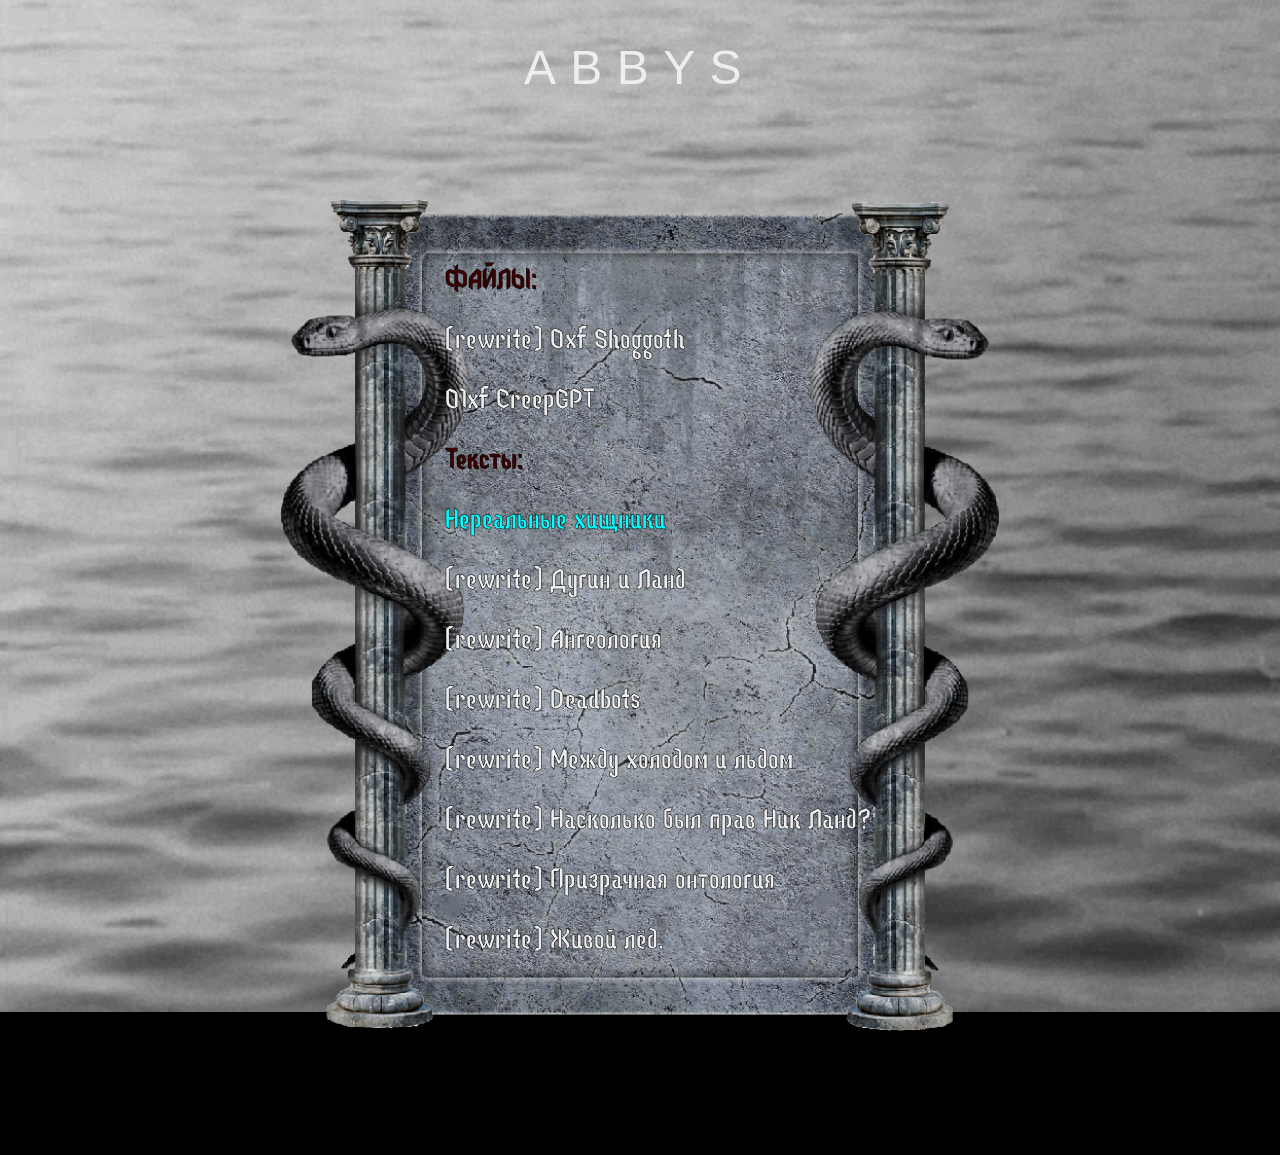
<file: index.html>
<!DOCTYPE html>
<html lang="en">
<head>
    <meta charset="utf-8">
    <title>ABBYS</title>
    <style>
        @font-face {
            font-family: 'Greengoth';
            src: url('static/style/fonts/ofont.ru_Greengoth.ttf') format('truetype');
            font-display: swap;
        }

        html, body {
            margin: 0;
            padding: 0;
        }

        body {
            background: #000 url(static/graysea.gif) center center / cover fixed no-repeat;
            color: #eee;
            font-family: sans-serif;
        }

        .for_TexturePageBackgroundHat {
            text-align: center;
        }

        .logofont {
            margin: 0;
            padding: 40px 0 20px;
            font-size: 48px;
            letter-spacing: 0.3em;
        }

        .two {
            padding: 20px 0 60px;
        }

        .ind_content {
            width: 720px;
            height: 960px;
            margin: 0 auto;
            background: url("maket.png") center center / contain no-repeat;
            padding: 96px 86px;
            box-sizing: border-box;
        }

        .list_art {
            width: 100%;
            height: 100%;
            overflow-y: auto;
            text-align: left;
            padding-left: 80px;
            box-sizing: border-box;
            font-family: 'Greengoth', sans-serif;
            font-size: 30px;
			padding-top: 25px;
        }

        .list_art p {
            line-height: 1.6;
            margin: 0 0 12px;
			color: #ededed;
			-webkit-text-stroke: 0.5px #000000;
        }

        .list_art h1,
        .list_art h2,
        .list_art h3 {
            margin: 0 0 12px;
        }

		a {
			color: inherit;   
			text-decoration: none;
		}
		#mylink
		{
			color: aqua;
		}
		#title
		{
			color: rgb(59, 0, 0);
			font-size: 30px;
		}
    </style>
</head>

<body>
    <div class="for_TexturePageBackgroundHat">
        <p class="logofont">ABBYS</p>
    </div>

    <div id="two" class="two">
        <div class="ind_content">
            <div class="list_art" id="list_art"></div>
        </div>
    </div>

    <script>
        fetch('static/articles/welcome.html')
            .then(r => r.text())
            .then(html => document.getElementById('list_art').innerHTML = html)
            .catch(err => {
                document.getElementById('list_art').textContent = 'Ошибка загрузки: ' + err;
            });
    </script>
</body>
</html>
</file>
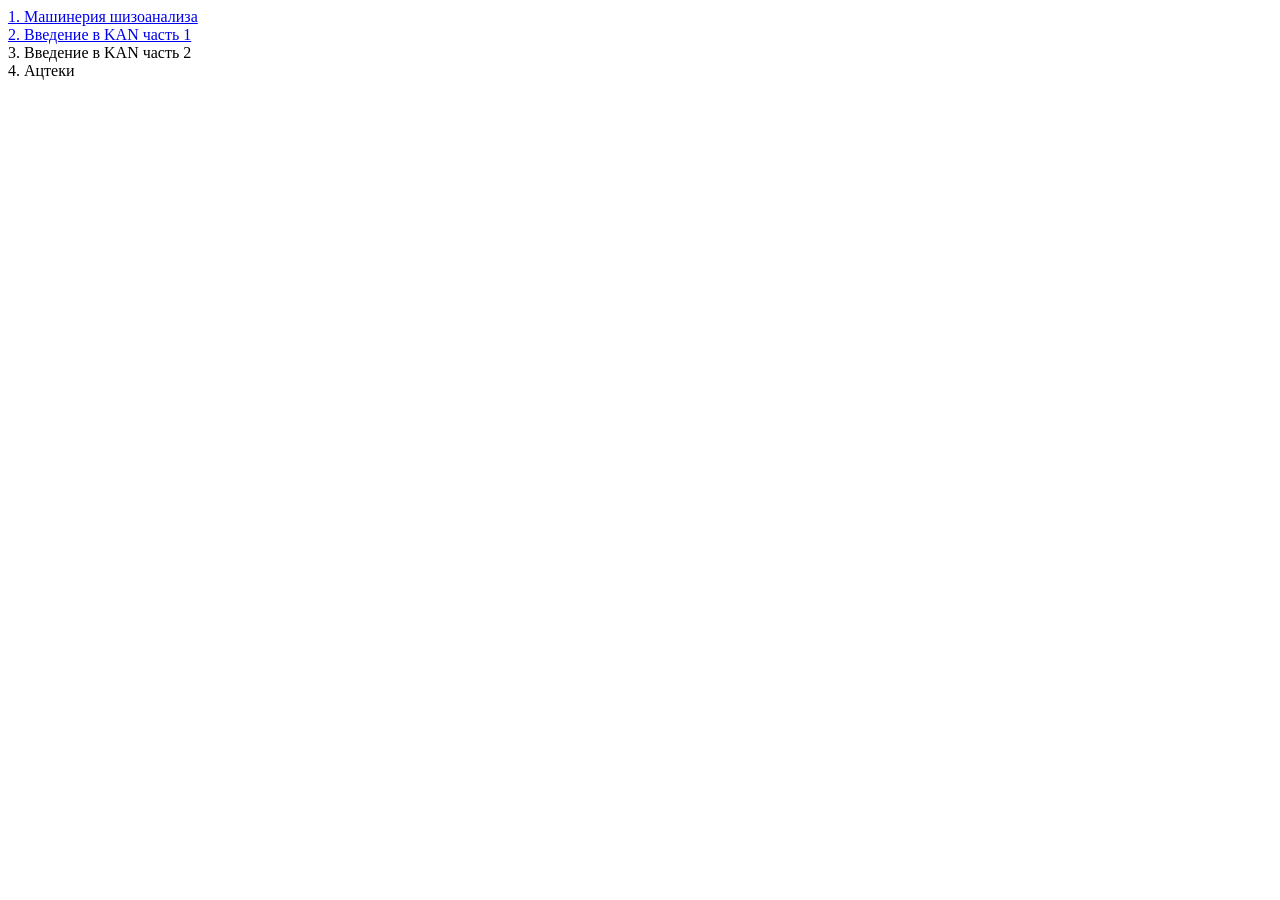
<file: static/articles/articlelist.html>
<!DOCTYPE html>
<html>
    <head>

    </head>
    <body style="display: box;
			flex-direction: column;">

    <link rel="stylesheet" href="../style/style.css">

    

    <a id="t1" href="static/articles/Машинерия шизоанализа.html" class="articleTextlist" 
    onmouseover="
        document.getElementById('description').innerHTML = 'В этом эссе автор делает попытку описать часть концепций шизоанализа, за авторством Жиля Делёза и Феликса Гваттари, так, как их методология глубоко укоренилось в различных техно дискурсах и их краткое изложение могло бы упростить ввод в эту область. ' 
        document.getElementById('date').innerHTML = '///date [09.11.2025] -> [10.02.2026]'
                "
    
    onmouseleave="
        document.getElementById('description').innerHTML ='Select any file...'
        document.getElementById('date').innerHTML = '///date [???]'
                ">
                
        1. Машинерия шизоанализа </a><br>

    <!-- ======================================================= -->

    <a id="t2" href="static/articles/Введение в KAN часть 1.html" class="articleTextlist"
    onmouseover="
        document.getElementById('description').innerHTML = 
        '[в процессе написания]<br>' +
        'В это статье рассматривается новая архитектура нейронных сетей KAN' +
        ' [Kolmogorov-Arnold Network], которая обладает рядом полезных свойств, выделяющих её на фоне протсых FFN.'
        document.getElementById('date').innerHTML = '///date ~[04.07.2026] '
    "
    onmouseleave="document.getElementById('description').innerHTML ='Select any file...'
                  document.getElementById('date').innerHTML = '///date [???]'
    "
    >
        2. Введение в KAN часть 1</a><br>

    <!-- ======================================================= -->

    <a id="t2"  class="articleTextlist"
    onclick="
    sessionStorage.setItem('article','llm.html');
    sessionStorage.setItem('name','The Transformer architecture');"

    onmouseover="document.getElementById('description').innerHTML = 
    'IS NOT EXIST'"
    onmouseleave="document.getElementById('description').innerHTML ='Select any file...'
    "
    >
        3. Введение в KAN часть 2</a><br>

    <!-- ======================================================= -->
         <a id="t2" class="articleTextlist"
    onclick="
    sessionStorage.setItem('article','llm.html');
    sessionStorage.setItem('name','The Transformer architecture');"

    onmouseover=" document.getElementById('description').innerHTML = '[в планах] Пространные мысли о таинственных цивилизациях под ослепительным <span style = \'color: yellow;\'> солнцем </span>  древней Мексики' "

    onmouseleave="document.getElementById('description').innerHTML ='Select any file...'
    "
    >
        4. Ацтеки</a><br>

    <!-- ======================================================= -->
    </body>


</html>
</file>
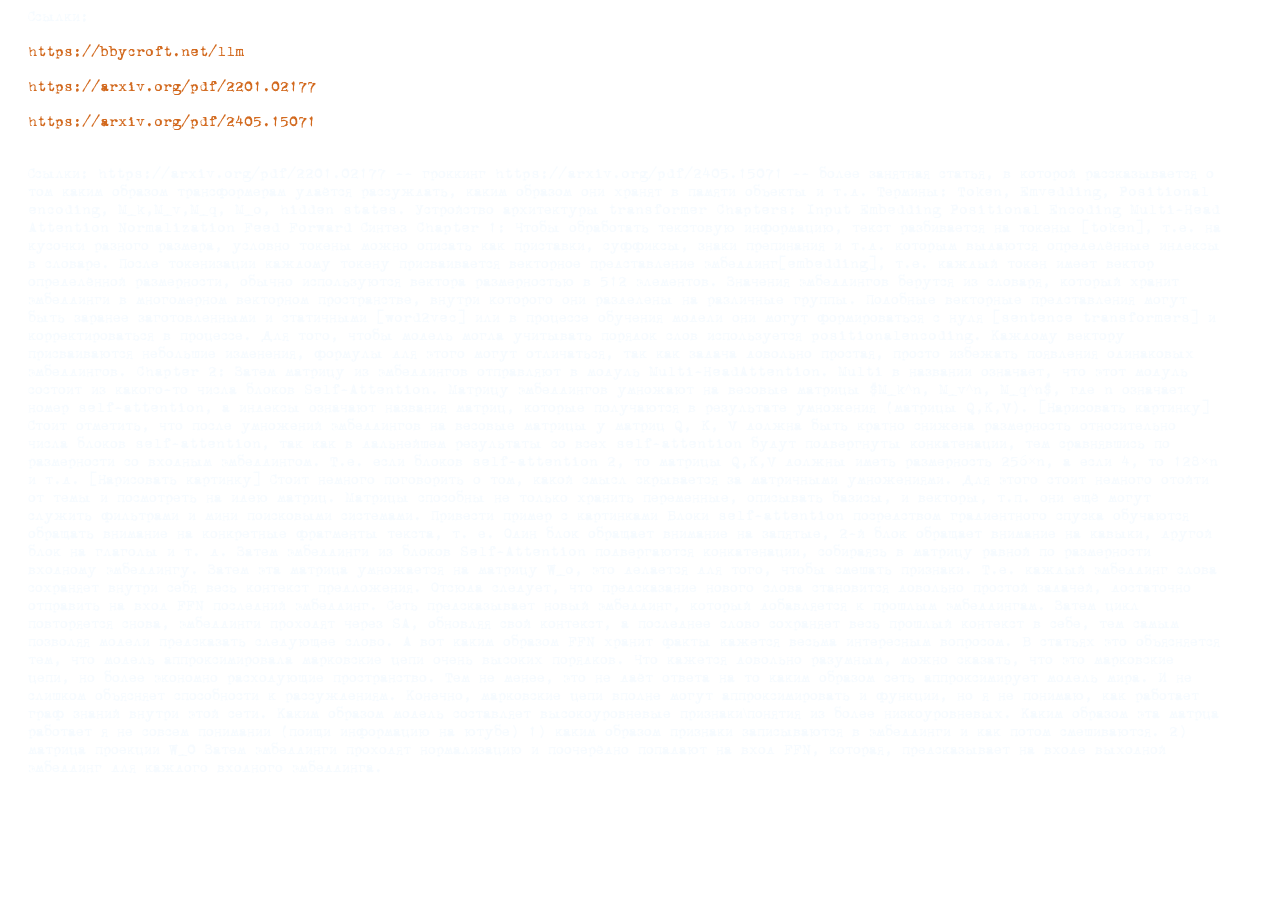
<file: static/articles/llm.html>
<!DOCTYPE html>
<html>


<link rel="stylesheet" href="../style/style.css">
<p class="mytext">Ссылки:</p>

<p style="text-align: left;"><a class="mytext" style="color: chocolate;
"href="https://bbycroft.net/llm">https://bbycroft.net/llm</a></p> 
<p style="text-align: left;"><a class="mytext" style="color: chocolate;
"href="https://arxiv.org/pdf/2201.02177">https://arxiv.org/pdf/2201.02177</a></p> 
<p style="text-align: left;"><a class="mytext" style="color: chocolate;
"href="https://arxiv.org/pdf/2405.15071">https://arxiv.org/pdf/2405.15071</a> </p> 
<p class="mytext">


</p>



<p class="mytext" ><br>
Ссылки:
https://arxiv.org/pdf/2201.02177 -- гроккинг
https://arxiv.org/pdf/2405.15071 -- более занятная статья, в которой рассказывается о том каким образом трансформерам удаётся рассуждать, каким образом они хранят в памяти объекты и т.д.

Термины: Token, Emvedding, Positional encoding, M_k,M_v,M_q, M_o, hidden states.

Устройство архитектуры transformer 
Chapters:
	Input Embedding
	Positional Encoding
	Multi-Head Attention
	Normalization
	Feed Forward
	Синтез

Chapter 1:
Чтобы обработать текстовую информацию, текст разбивается на токены [token], т.е. на кусочки разного размера, условно токены можно описать как приставки, суффиксы, знаки препинания и т.д. которым выдаются определённые индексы в словаре. 
После токенизации каждому токену присваивается векторное представление эмбеддинг[embedding], т.е. каждый токен имеет вектор определённой размерности, обычно используются вектора размерностью в 512 элементов.
Значения эмбеддингов берутся из словаря, который хранит эмбеддинги в многомерном векторном пространстве, внутри которого они разделены на различные группы. Подобные векторные представления могут быть заранее заготовленными и статичными [word2vec] или в процессе обучения модели они могут формироваться с нуля [sentence transformers] и корректироваться в процессе.
Для того, чтобы модель могла учитывать порядок слов используется positionalencoding. Каждому вектору присваиваются небольшие изменения, формулы для этого могут отличаться, так как задача довольно простая, просто избежать появления одинаковых эмбеддингов. 

Chapter 2:
Затем матрицу из эмбеддингов отправляют в модуль Multi-HeadAttention. Multi в названии означает, что этот модуль состоит из какого-то числа блоков Self-Attention. Матрицу эмбеддингов умножают на весовые матрицы $M_k^n, M_v^n, M_q^n$, где n означает номер self-attention, а индексы означают названия матриц, которые получаются в результате умножения (матрицы Q,K,V).
[Нарисовать картинку]
Стоит отметить, что после умножений эмбеддингов на весовые матрицы у матриц Q, K, V должна быть кратно снижена размерность относительно числа блоков self-attention, так как в дальнейшем результаты со всех self-attention будут подвергнуты конкатенации, тем сравнявшись по размерности со входным эмбеддингом. Т.е. если блоков self-attention 2, то матрицы Q,K,V должны иметь размерность 256×n, а если 4, то 128×n и т.д.
[Нарисовать картинку]
Стоит немного поговорить о том, какой смысл скрывается за матричными умножениями. Для этого стоит немного отойти от темы и посмотреть на идею матриц. Матрицы способны не только хранить переменные, описывать базисы, и векторы, т.п. они ещё могут служить фильтрами и мини поисковыми системами. 
Привести пример с картинками

Блоки self-attention посредством градиентного спуска обучаются обращать внимание на конкретные фрагменты текста, т. е. Один блок обращает внимание на запятые, 2-й блок обращает внимание на кавыки, другой блок на глаголы и т. д.  

Затем эмбеддинги из блоков Self-Attention подвергаются конкатенации, собираясь в матрицу равной по размерности входному эмбеддингу. Затем эта матрица умножается на матрицу W_o, это делается для того, чтобы смешать признаки. 

Т.е. каждый эмбеддинг слова сохраняет внутри себя весь контекст предложения. Отсюда следует, что предсказание нового слова становится довольно простой задачей, достаточно отправить на вход FFN последний эмбеддинг. Сеть предсказывает новый эмбеддинг, который добавляется к прошлым эмбеддингам. Затем цикл повторяется снова, эмбеддинги проходят через SA, обновляя свой контекст, а последнее слово сохраняет весь прошлый контекст в себе, тем самым позволяя модели предсказать следующее слово. 

А вот каким образом FFN хранит факты кажется весьма интересным вопросом. В статьях это объясняется тем, что модель аппроксимировала марковские цепи очень высоких порядков. Что кажется довольно разумным, можно сказать, что это марковские цепи, но более экономно расходующие пространство.

Тем не менее, это не даёт ответа на то каким образом сеть аппроксимирует модель мира. И не слишком объясняет способности к рассуждениям. Конечно, марковские цепи вполне могут аппроксимировать и функции, но я не понимаю, как работает граф знаний внутри этой сети. Каким образом модель составляет высокоуровневые признаки\понятия из более низкоуровневых. 


Каким образом эта матрца работает я не совсем понимании (поищи информацию на ютубе)
1) каким образом признаки записываются в эмбеддинги и как потом смешиваются.
2) матрица проекции W_0

Затем эмбеддинги проходят нормализацию и поочерёдно попадают на вход FFN, которая, предсказывает на входе выходной эмбеддинг для каждого входного эмбеддинга. 

</p>



</html>
</file>
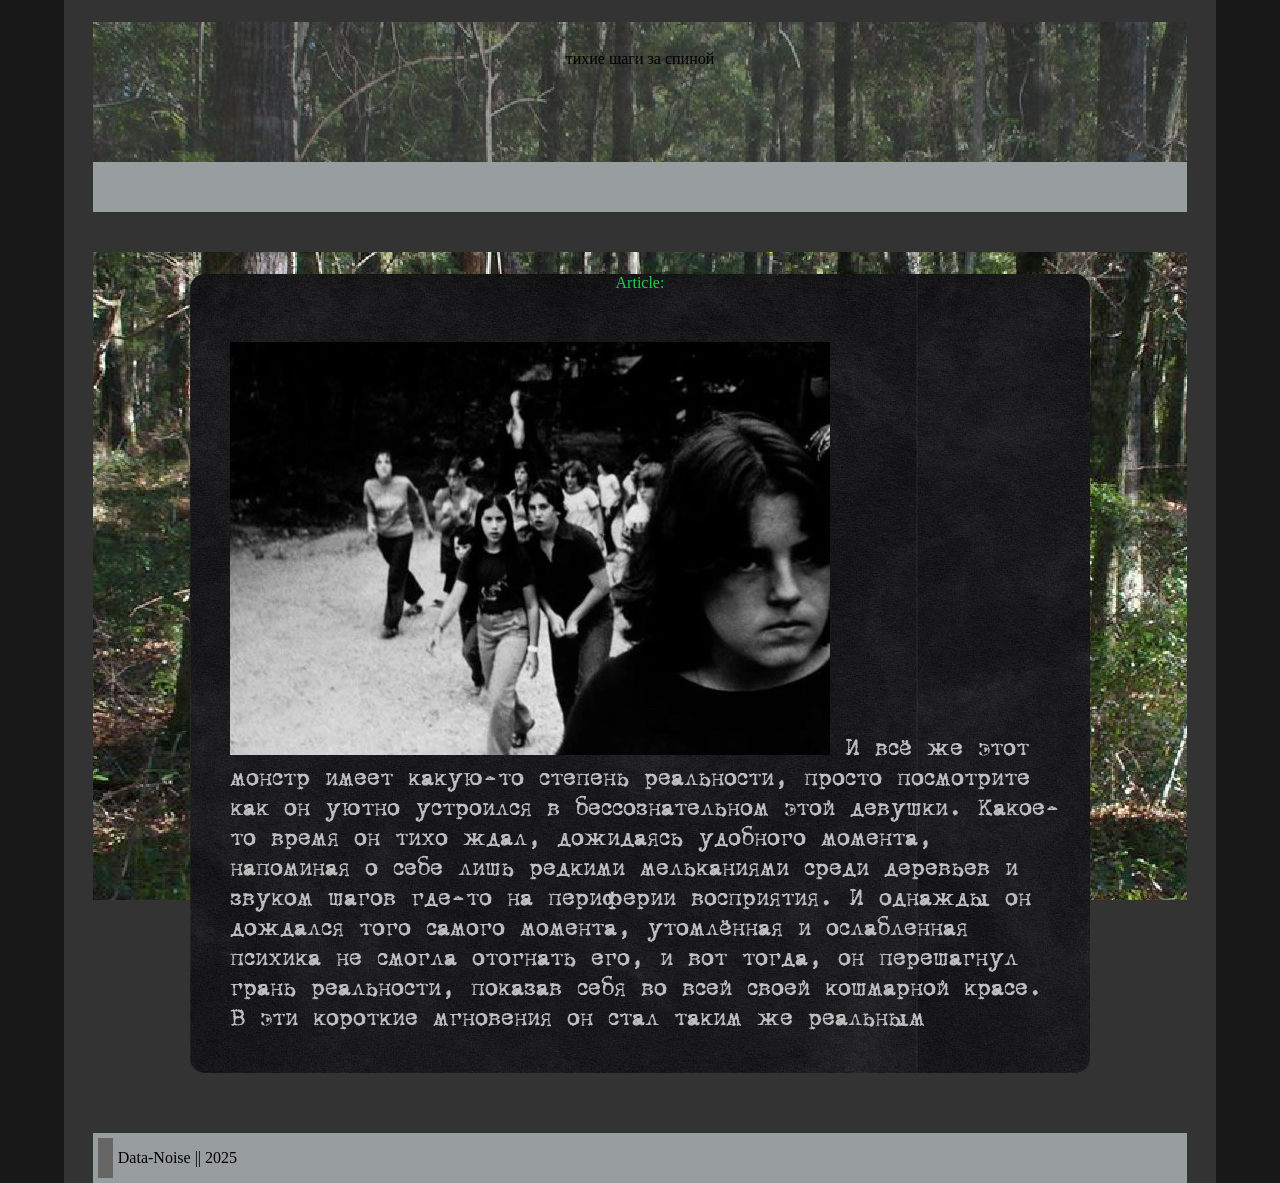
<file: static/articles/pattern_abbys — копия.html>
<!-- 
Новый шаблон, который учитывает все ошибки прошлого
С 19.10.2025 ~20:20 
-->
<!DOCTYPE html>
<html lang="ru">

<head style="margin: 0px;">
	<title>M-LIB </title>	
	<meta charset="utf-8">
	<meta name="viewport" content="width=device-width, initial-scale=1">
	<link rel="stylesheet" href="../style/style.css">
	<link rel="stylesheet"  href="../style/pageDesign.css">
	<link rel="stylesheet"  href="../style/styleDisplay.css">

</head>
<body class="pageBackground" >
<div class="pageBase" >
			<div class="texturePageBackgroundHat"
			style="
		background-image: url(../style/background/wood.jpg);
    	image-rendering: pixelated;
		background-position-x: center;
		background-size: 1420px auto;
		background-attachment: fixed;"
			>
				<div class="for_TexturePageBackgroundHat">
					<p class="logofont"><span style="color: rgb(30, 210, 81);"></span></p>
					<p class="logofont1">тихие шаги за спиной </p>
				</div>	
			</div>
		
			<div id="toolbar" class="bar"></div>
				
		
	<div id="two" class="two" style="
		background-image: url(../style/background/wood.jpg);
    	image-rendering: pixelated;
		background-position-x: center;
		background-size: 1420px auto;
		background-attachment: fixed;"
	>
	

			<div class="content" style="margin-bottom: 20px;">
				<div class="contentHat">
					<div id="articleName" class= "Title_2" style="color: rgb(30, 210, 81);">Article:</div>	
				</div>

				<div class="panel" data-augmented-ui="tl-clip br-clip both">	
					<div id="content" class="BaseArticleTextStyle" style="margin-top: 30px;">

						<img src="Slenderman1.webp">
						И всё же этот монстр имеет какую-то степень реальности, просто посмотрите как он уютно устроился в бессознательном этой девушки. Какое-то время он тихо ждал, дожидаясь удобного момента, напоминая о себе лишь редкими мельканиями среди деревьев и звуком шагов где-то на периферии восприятия. И однажды он дождался того самого момента, утомлённая и ослабленная психика не смогла отогнать его, и вот тогда, он перешагнул грань реальности, показав себя во всей своей кошмарной красе. В эти короткие мгновения он стал таким же реальным 
					</div>												
				</div>	
			</div>			
	</div>

<div id="bottomPanel"></div>
		<script src="../items/loadBottomPanel_forArticle.js"></script>

</body>
</html>
<!--script src="./js/test.js"></script-->
</file>
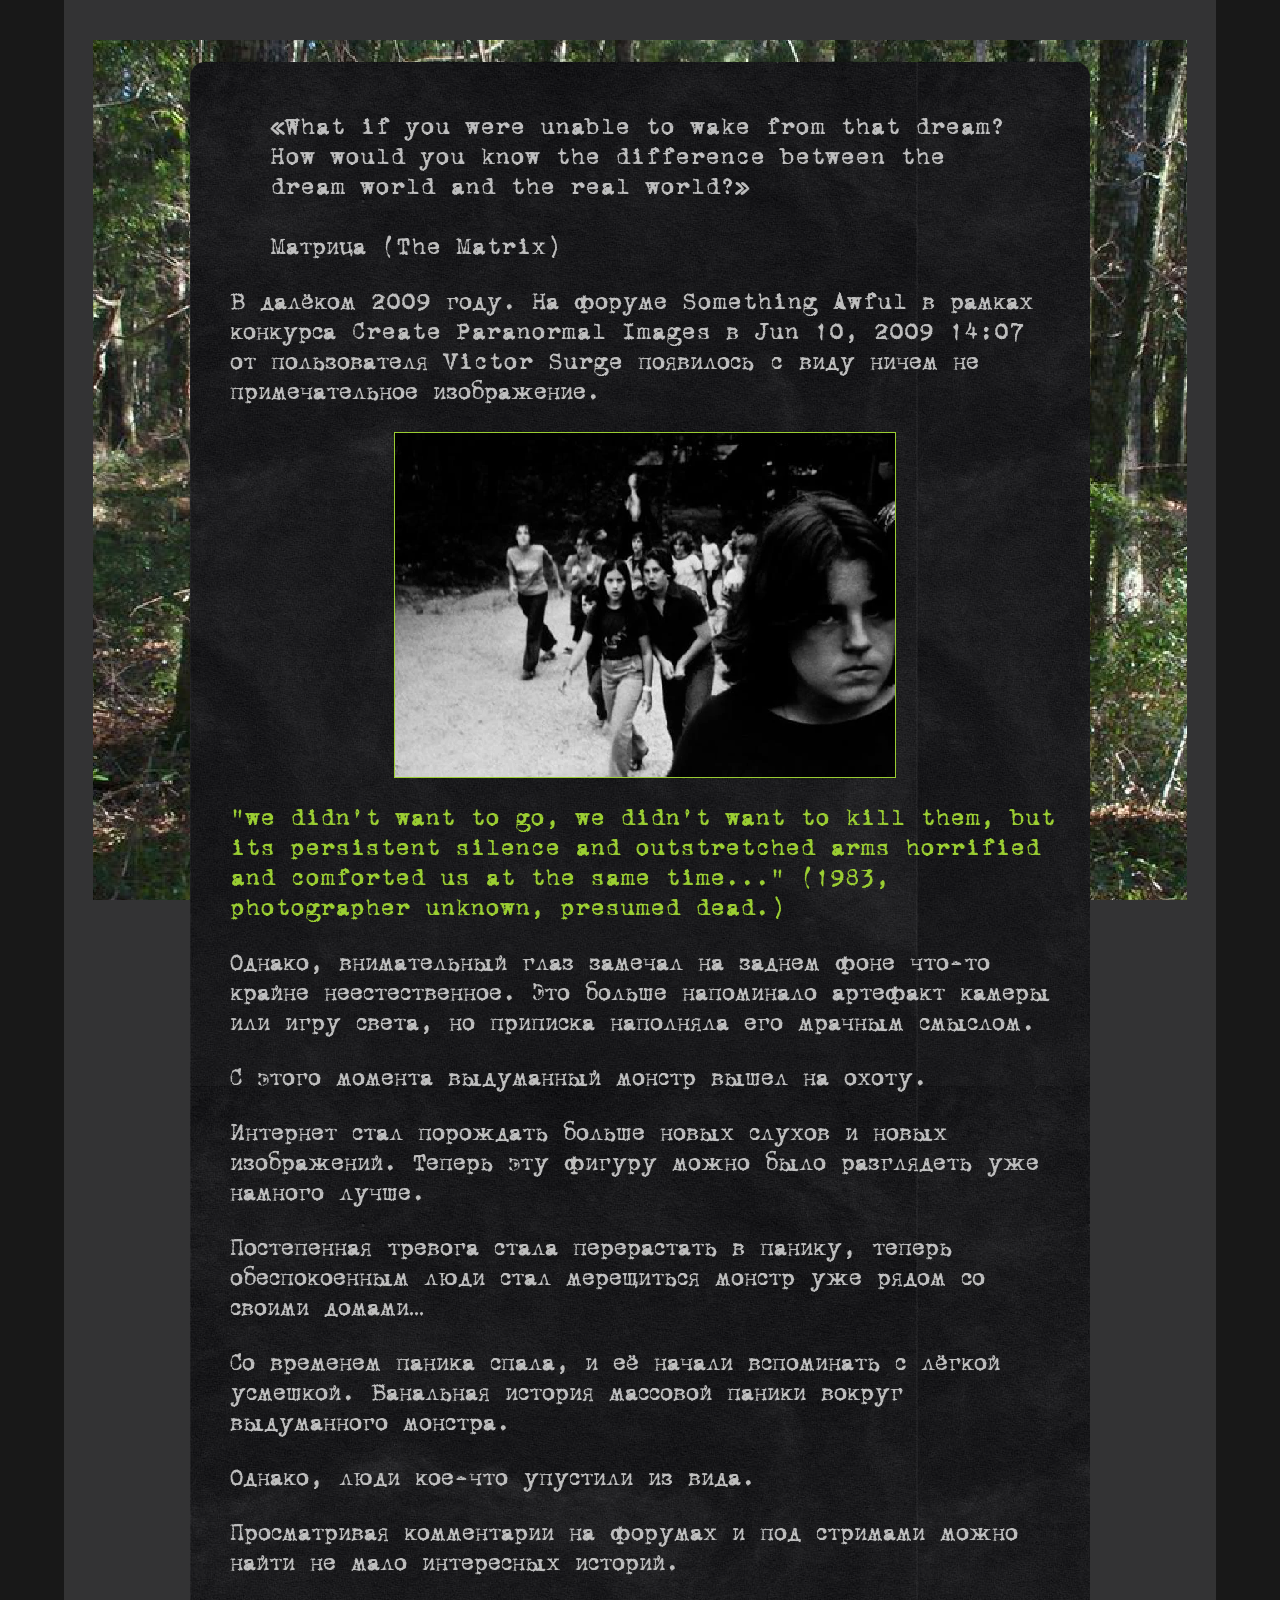
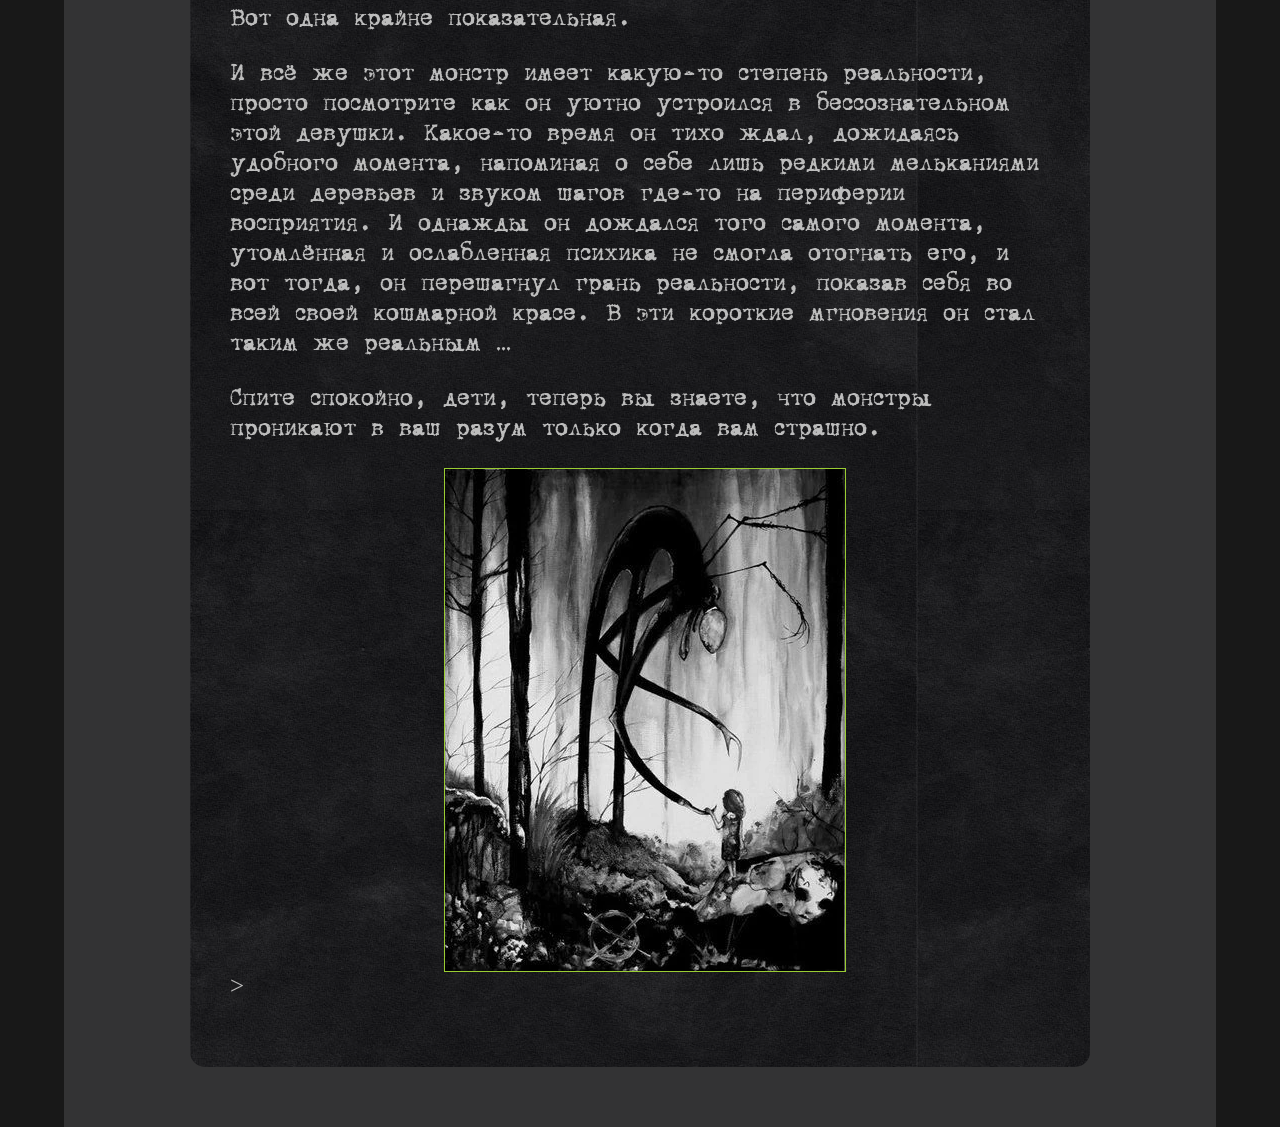
<file: static/articles/pattern_abbys.html>
<!-- 
Новый шаблон, который учитывает все ошибки прошлого
С 19.10.2025 ~20:20 
-->
<!DOCTYPE html>
<html lang="ru">

<head style="margin: 0px;">
	<title>M-LIB </title>	
	<meta charset="utf-8">
	<meta name="viewport" content="width=device-width, initial-scale=1">
	<link rel="stylesheet" href="../style/style.css">
	<link rel="stylesheet"  href="../style/pageDesign.css">
	<link rel="stylesheet"  href="../style/styleDisplay.css">

</head>
<body class="pageBackground" >
<div class="pageBase" >
			
				
		
	<div id="two" class="two" style="
		background-image: url(../style/background/wood.jpg);
    	image-rendering: pixelated;
		background-position-x: center;
		background-size: 1420px auto;
		background-attachment: fixed;"
	>
	

			<div class="content" style="margin-bottom: 20px;">
			

				<div class="panel">	

					<div id="content" class="BaseArticleTextStyle" style="margin-top: 30px;">

						<blockquote>
«What if you were unable to wake from that dream? How would you know the difference between the dream world and the real world?» <br><br>Матрица (The Matrix)
</blockquote>
<p>В далёком 2009 году. На форуме Something Awful в рамках конкурса Create Paranormal Images в Jun 10, 2009 14:07 от пользователя Victor Surge появилось c виду ничем не примечательное изображение.</p>
<p><img src="Slenderman1.webp" style=" 
display: block; margin: 0 auto;
max-width:500px;
border: 1px solid yellowgreen
"></p>
<p style="color:yellowgreen">
"we didn't want to go, we didn't want to kill them, but its persistent silence and outstretched arms horrified and comforted us at the same time..."
(1983, photographer unknown, presumed dead.)
</p>
<p>Однако, внимательный глаз замечал на заднем фоне что-то крайне неестественное. Это больше напоминало артефакт камеры или игру света, но приписка наполняла его мрачным смыслом.</p>
<p>С этого момента выдуманный монстр вышел на охоту.</p>
<p>Интернет стал порождать больше новых слухов и новых изображений. Теперь эту фигуру можно было разглядеть уже намного лучше.</p>
<p>Постепенная тревога стала перерастать в панику, теперь обеспокоенным люди стал мерещиться монстр уже рядом со своими домами…</p>
<p>Со временем паника спала, и её начали вспоминать с лёгкой усмешкой. Банальная история массовой паники вокруг выдуманного монстра.</p>
<p>Однако, люди кое-что упустили из вида.</p>
<p>Просматривая комментарии на форумах и под стримами можно найти не мало интересных историй.</p>
<p>Вот одна крайне показательная.</p>
<p>И всё же этот монстр имеет какую-то степень реальности, просто посмотрите как он уютно устроился в бессознательном этой девушки. Какое-то время он тихо ждал, дожидаясь удобного момента, напоминая о себе лишь редкими мельканиями среди деревьев и звуком шагов где-то на периферии восприятия. И однажды он дождался того самого момента, утомлённая и ослабленная психика не смогла отогнать его, и вот тогда, он перешагнул грань реальности, показав себя во всей своей кошмарной красе. В эти короткие мгновения он стал таким же реальным …</p>
<p>Спите спокойно, дети, теперь вы знаете, что монстры проникают в ваш разум только когда вам страшно.</p>
<p><img src="slendermanart.webp" style=" 
display: block; margin: 0 auto;
max-width:500px;
border: 1px solid yellowgreen
">&gt;</p>

					</div>												
				</div>	
			</div>			
	</div>



</body>
</html>
<!--script src="./js/test.js"></script-->
</file>
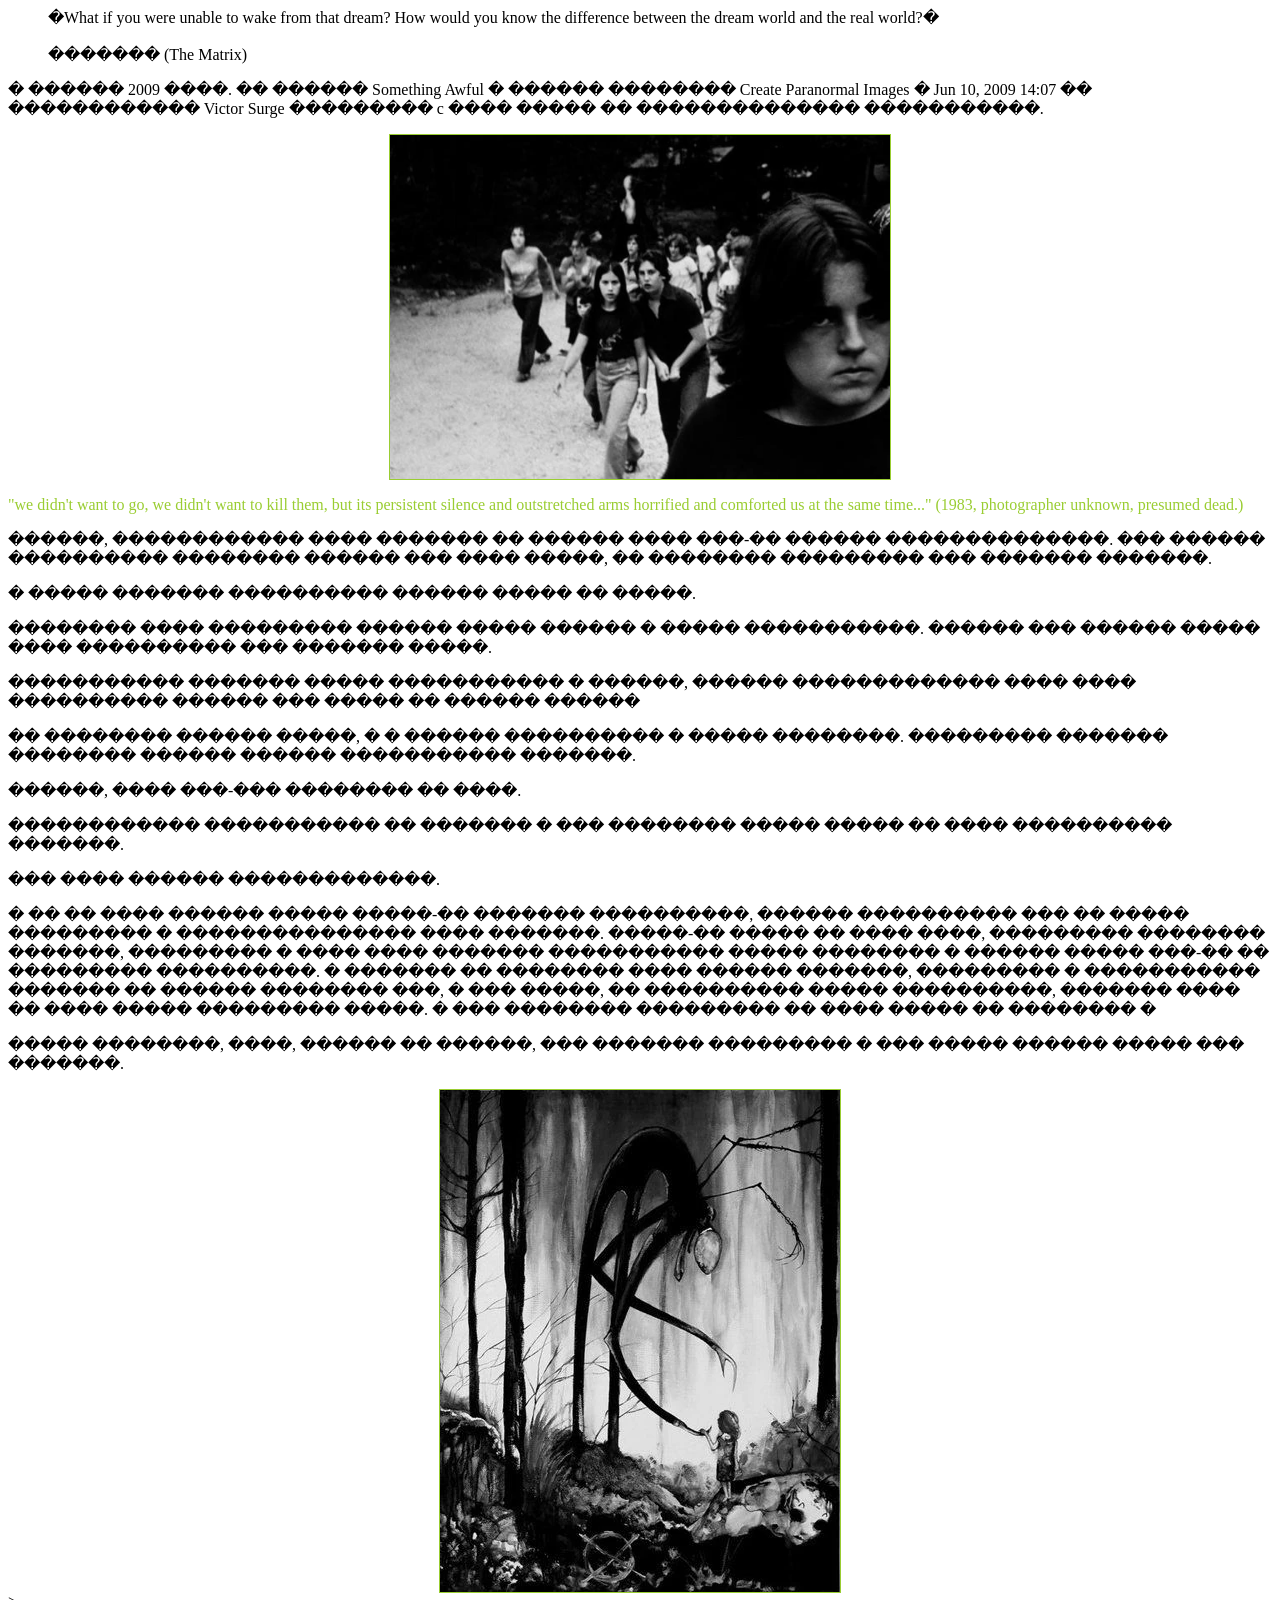
<file: static/articles/нереальные хищники.html>
<html><head><title></title></head><body><blockquote>
�What if you were unable to wake from that dream? How would you know the difference between the dream world and the real world?� <br><br>������� (The Matrix)
</blockquote>
<p>� ������ 2009 ����. �� ������ Something Awful � ������ �������� Create Paranormal Images � Jun 10, 2009 14:07 �� ������������ Victor Surge ��������� c ���� ����� �� �������������� �����������.</p>
<p><img src="Slenderman1.webp" style=" 
display: block; margin: 0 auto;
max-width:500px;
border: 1px solid yellowgreen
"></p>
<p style="color:yellowgreen">
"we didn't want to go, we didn't want to kill them, but its persistent silence and outstretched arms horrified and comforted us at the same time..."
(1983, photographer unknown, presumed dead.)
</p>
<p>������, ������������ ���� ������� �� ������ ���� ���-�� ������ ��������������. ��� ������ ���������� �������� ������ ��� ���� �����, �� �������� ��������� ��� ������� �������.</p>
<p>� ����� ������� ���������� ������ ����� �� �����.</p>
<p>�������� ���� ��������� ������ ����� ������ � ����� �����������. ������ ��� ������ ����� ���� ���������� ��� ������� �����.</p>
<p>����������� ������� ����� ����������� � ������, ������ ������������� ���� ���� ���������� ������ ��� ����� �� ������ ������</p>
<p>�� �������� ������ �����, � � ������ ���������� � ����� ��������. ��������� ������� �������� ������ ������ ����������� �������.</p>
<p>������, ���� ���-��� �������� �� ����.</p>
<p>������������ ����������� �� ������� � ��� �������� ����� ����� �� ���� ���������� �������.</p>
<p>��� ���� ������ �������������.</p>
<p>� �� �� ���� ������ ����� �����-�� ������� ����������, ������ ���������� ��� �� ����� ��������� � ��������������� ���� �������. �����-�� ����� �� ���� ����, ��������� �������� �������, ��������� � ���� ���� ������� ����������� ����� �������� � ������ ����� ���-�� �� ��������� ����������. � ������� �� �������� ���� ������ �������, ��������� � ����������� ������� �� ������ �������� ���, � ��� �����, �� ���������� ����� ����������, ������� ���� �� ���� ����� ��������� �����. � ��� �������� ��������� �� ���� ����� �� �������� �</p>
<p>����� ��������, ����, ������ �� ������, ��� ������� ��������� � ��� ����� ������ ����� ��� �������.</p>
<p><img src="slendermanart.webp" style=" 
display: block; margin: 0 auto;
max-width:500px;
border: 1px solid yellowgreen
">&gt;</p>
</body></html>
</file>
<file: static/style/style.css>
@font-face{
    font-family: 'HomeVideo';
    src: local("HomeVideo"),
    url('fonts/HomeVideo-Regular.otf') format("woff"),
    url('fonts/HomeVideo-Regular.otf') format("woff2");
}



@font-face{
    font-family: 'DigitalPixel';
    src: local("DigitalPixel"),
    url('fonts/vtcorona.ttf') format("woff"),
    url('fonts/vtcorona.ttf') format("woff2");
}



.logofont{
    text-align: left;
    font-size: 65px;
    padding: 12px;
    padding-bottom: 0px;
    padding-left: 20px;
    font-family: "HomeVideo" ;
    color: aliceblue;
    margin-bottom: 0px;
    margin-top: 0px;
}




.mytext
{
    text-align: left;
    font-size: 15px;
    padding-left: 20px;
    padding-right: 50px;
    font-family: "DigitalPixel" ;
    color: rgba(240, 248, 255, 0.619);
    margin-top: 0px;
    text-decoration: none;
}


.articleText
{
    text-align: left;
    font-size: 15px;
    padding-left: 20px;
    padding-right: 50px;
    font-family: "DigitalPixel" ;
    color: rgba(240, 248, 255, 0.619);
    margin-top: 0px;
    text-decoration: none;
}



.panelDes
{
    margin-left: 20px;
    margin-right: 20px;
    margin-top: 2%;
    margin-bottom: 10px;
    --aug-border-bg: rgba(240, 255, 255, 0.333);
    --aug-br: 40px;
    --aug-border-all: 2px;
    --aug-inlay-bg: rgba(0, 0, 0, 0); 
    background-color: rgba(0, 0, 0, 0.259); 
}
.panelArt
{
    align-self: center;
    margin-left: 10px;
    margin-right: 10px;
    margin-top: 2%;
    margin-bottom: 20px;
    width: 93%;
    height: 100%;
    --aug-border-bg: rgba(240, 255, 255, 0.333);
    --aug-br: 80px;
    --aug-border-all: 2px;
    --aug-br: 25px;
    --aug-br-inset1: 40%;
    --aug-inlay-bg: rgba(0, 0, 0, 0); 
    background-color: rgba(0, 0, 0, 0.259); 
}




.BaseArticleTextStyle
{
    text-align:left;
		font-size: 25px;
		padding-left: 20px;
    padding-right: 10px;
    padding-top: 0px;
    font-family: "DigitalPixel" ;
    color: rgb(189, 189, 189);
    margin-top: 0px;
    overflow-wrap: anywhere;
    hyphens: ru;
}

.content
{
    display: flex;
    flex-direction: column;
    flex-grow: 0;
    margin: 2%;
   /* background-color: rgb(67, 67, 67, 0.9); rgb(51, 51, 52);
    */
    background-image: url("../style/background/SB001.JPG");
    min-height: 400px;
    /* */
    max-width: 900px;
    height: auto;
    margin-left: auto;
    margin-bottom: auto;
    margin-right: auto;
    border-radius: 15px;
    
}
</file>
<file: static/style/pageDesign.css>
.pageBackground
{
    display: flex;
    justify-content: center;
    /* 
	width: 100%;
	height: 100%;*/
	background-color: rgb(24, 24, 24); 
	
}
.pageBase
{
    display: inline-block;
    background-color: rgb(51, 51, 52); 
    height: auto; 
    width: 90% ; 
    text-align: center;
    max-width: 1480px;
}
.texturePageBackgroundHat
{
    display: flexbox;
    height: 140px; 
    width: 95%;
    margin-top: 10px;
    margin-left: auto;
    margin-right: auto;
    background-image: url(../fractal_new.png);
    background-position-x: center;
    background-size: 1420px 2100px;
    background-attachment: fixed;
    image-rendering: pixelated;
}
.for_TexturePageBackgroundHat
{
    display: flexbox;
    height: 140px; 
    width: 100%;
    margin-top: 2%;
    margin-left: auto;
    margin-right: auto;
    background-color: rgba(67, 67, 67, 0.52);
}
.bar/*it is toolbar label*/
{
    background-color: rgb(152, 157, 159);
    height: auto; /*50px*/
    min-height: 50px;
    width: 95%;
    margin-left: auto;
    margin-right: auto;
    margin-top: auto;
    margin-bottom: auto;
    
}
.two
{
    margin: auto;
    margin-top: 40px;
    margin-bottom: 40px;
    display: flex;
    background-color: rgb(104, 101, 101);
/*
    убрал так как решил, что фон лучше указывать непосредственно в шаблонах страницы*/
    background-image: url(../fractal_new.png);
    image-rendering: pixelated;
    background-position-x: center;
    background-size: 1420px 2100px;
    background-attachment: fixed;

    min-height: 800px;
    height: auto;
    width: 95%;
}



.panel
{ 
    margin-left: 20px;
    margin-right: 20px;
    margin-top: 20px;	
    margin-bottom: 20px; 
    padding-bottom: 20px;
    background-color: rgba(0, 0, 0, 0); 
}

html, body {
    max-width: 100%;
    overflow-x: hidden;
    margin: 0;
    padding: 0;
}

.WindowForWritingMessage
{
    display: flex;
    max-width: 500px;
    width: 100%;
    background-color: rgba(67, 67, 67, 0.9);
    height: 100%;
    z-index: 9999;
    left: 50%;
    transform: translate(-50%, 0%);
    
    padding-top: 0px;
    
    --aug-border-bg: rgba(240, 255, 255, 0.333);
    --aug-br: 80px;
    --aug-border-all: 2px;
    --aug-tl: 20px;
    --aug-br: 45px;
    --aug-br-inset1: 70%;
    --aug-inlay-bg: rgba(0, 0, 0, 0);   
    
}

.psyPanelDes
{
    
    --aug-border-bg: rgba(240, 255, 255, 0.333);
    --aug-br: 80px;
    --aug-border-all: 2px;
    --aug-tl: 0px;
    --aug-br: 35px;
    --aug-br-inset1: 30%;
    --aug-inlay-bg: rgba(0, 0, 0, 0);   
    
}
</file>
<file: static/style/styleDisplay.css>
/* Для смартфонов */
@media screen and (max-width: 600px) 
{
    .window{ 
        width: 100%;
    }
    .logofont
    {
        font-size: 70px;
    }
    .logofont1
    {
        font-size: 20px;
    }
    .texturePageBackgroundHat
    {
        height: 100px;
    }
    .pageBase
    {
        width: 100%;
    }
    .pageBackground
    {
        margin: 0%;
        padding: 0%;
        
    }
    .panel
    {
        margin-left: 0px;
        margin-right: 0px;
        margin-top: 0px;	
        margin-bottom: 0px; 
        padding-bottom: 30px;
    }
    .mytext
    {
        text-align: left;
        font-size: 15px;
        padding-left: 10px;
        padding-right: 10px;
        font-family: "DigitalPixel" ;
        color: rgba(240, 248, 255, 0.619);
        margin-top: 0px;
        text-decoration: none;
    }

    .decoration{visibility: hidden; display: none;}
    .content{padding-bottom: 40px; margin-top: 50px;
     max-width: 100%;  /* Не шире родителя */
        max-height: 100%; /* Не выше родителя */}
    .decorationForBar{flex:1;}

    #but1
    {
       
        background-image: url(/MLIB/static/style/buttons/home.png);
        background-size:cover;      
        image-rendering: pixelated;
        width: 40px;
        height: 60px;
    }
    .but1text{display: none; visibility: hidden;}  

    .panel{margin-bottom: 20px;margin-top: 5px;}
     
        
    #but2{
        background-image: url(/MLIB/static/style/buttons/news.png);
        background-size:cover;      
        image-rendering: pixelated;
        width: 40px;
    }
    .but2text{display: none; visibility: hidden;}  


    #but3{
    background-image: url(/MLIB/static/style/buttons/movie.png);
    background-size:cover;      
    image-rendering: pixelated;
    width: 40px;
    
    }
    .but3text{display: none; visibility: hidden;}  

    #but4{
    background-image: url(/MLIB/static/style/buttons/articles.png);
    background-size:cover;      
    image-rendering: pixelated;
    width: 40px;
    }
    .but4text{display: none; visibility: hidden;}  

    #but5{
    background-image: url(/MLIB/static/style/buttons/Deep.png);
    background-size:cover;      
    image-rendering: pixelated;
    width: 40px;
    }
    .but5text{display: none; visibility: hidden;} 
    #articleName{font-size: 25px;}/* исправить*/

        #but6{
    background-image: url(/MLIB/static/style/buttons/psy.png);
    background-size:cover;      
    image-rendering: pixelated;
    width: 40px;
    }
    .but6text{display: none; visibility: hidden;} 
    

    .imageforstate{display: none; visibility: hidden;}


    .testDecoration
    {
        flex: 1;
      
    }

    .content
    {
        position: relative !important;
        width: auto !important;
    }
    .articleListBord
    {
        
        display: none !important; 
        

    }
    .artlist
    {
        margin: 0px !important;
    }
    .thing
    {
        min-width: auto !important;
    }
    
}

@media screen and (min-width: 600px)
{
    .decorationForBar{display: none; visibility: hidden;}

}
</file>
